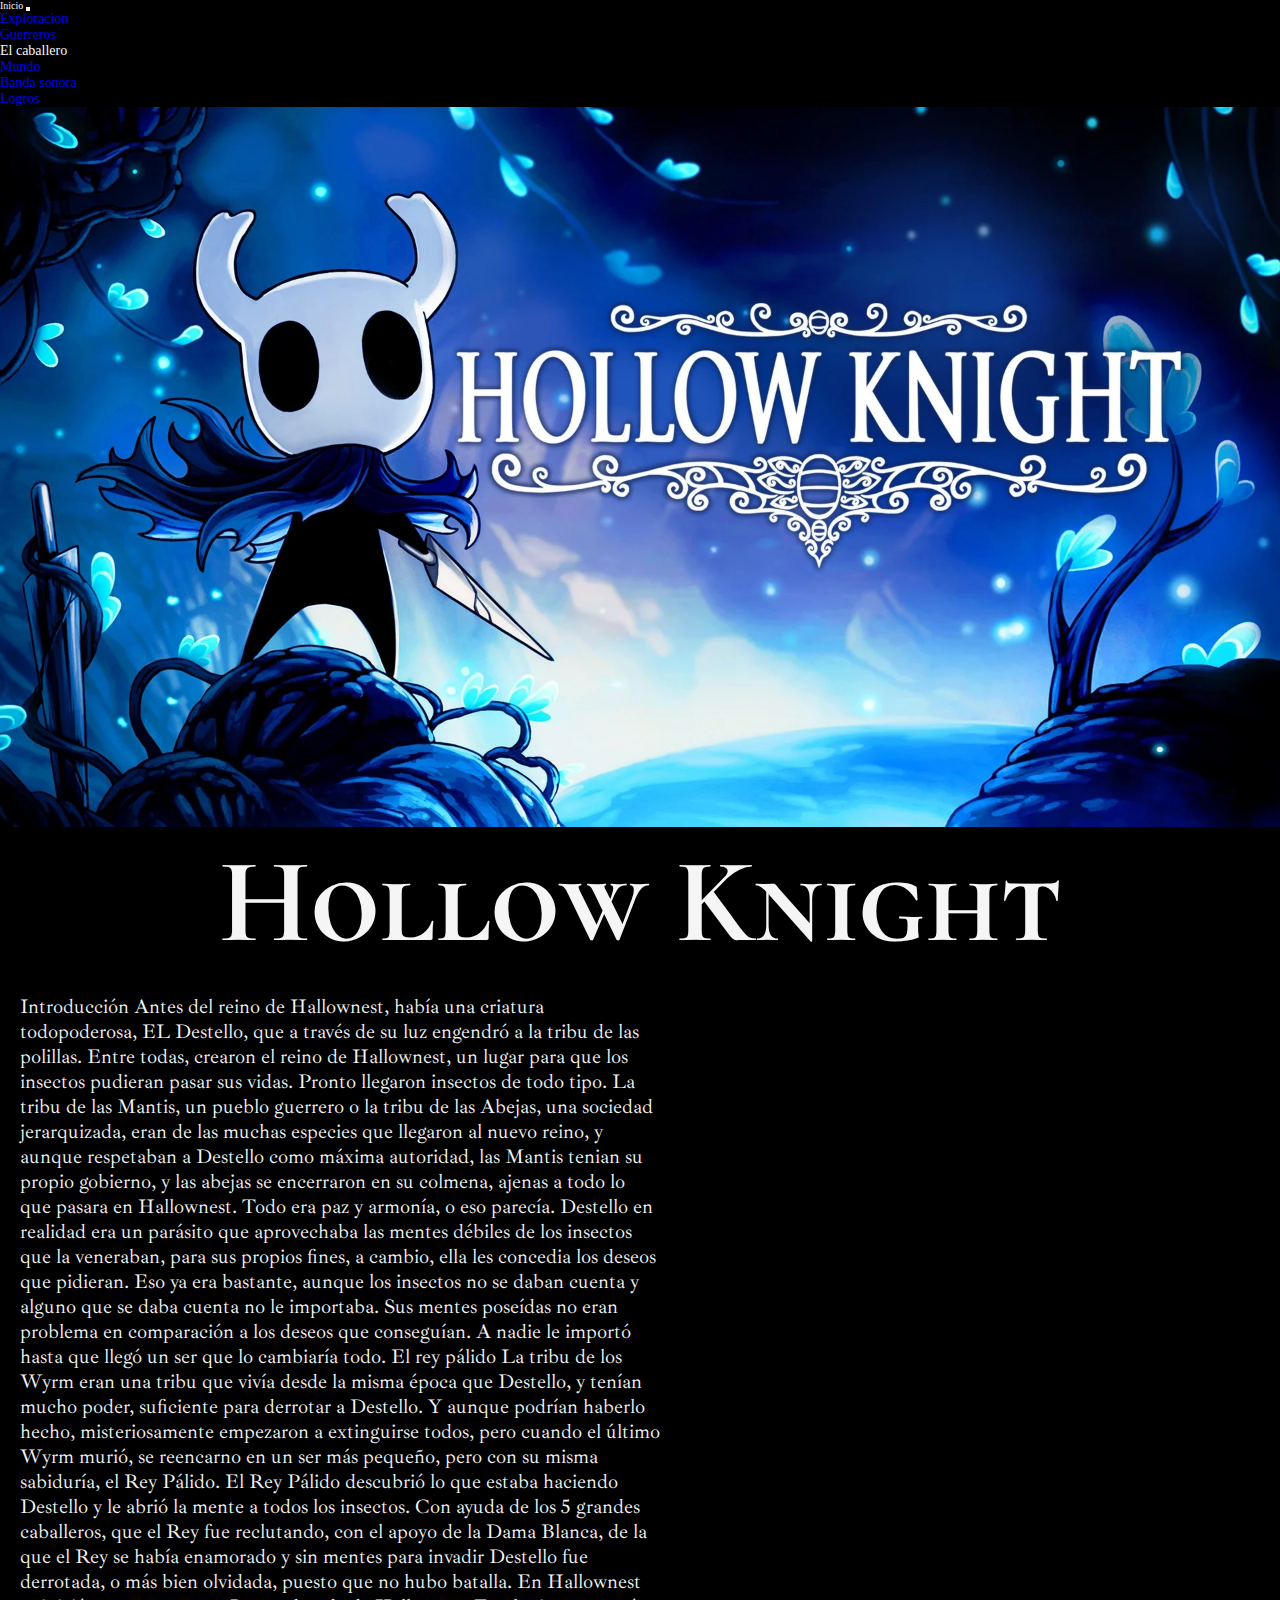
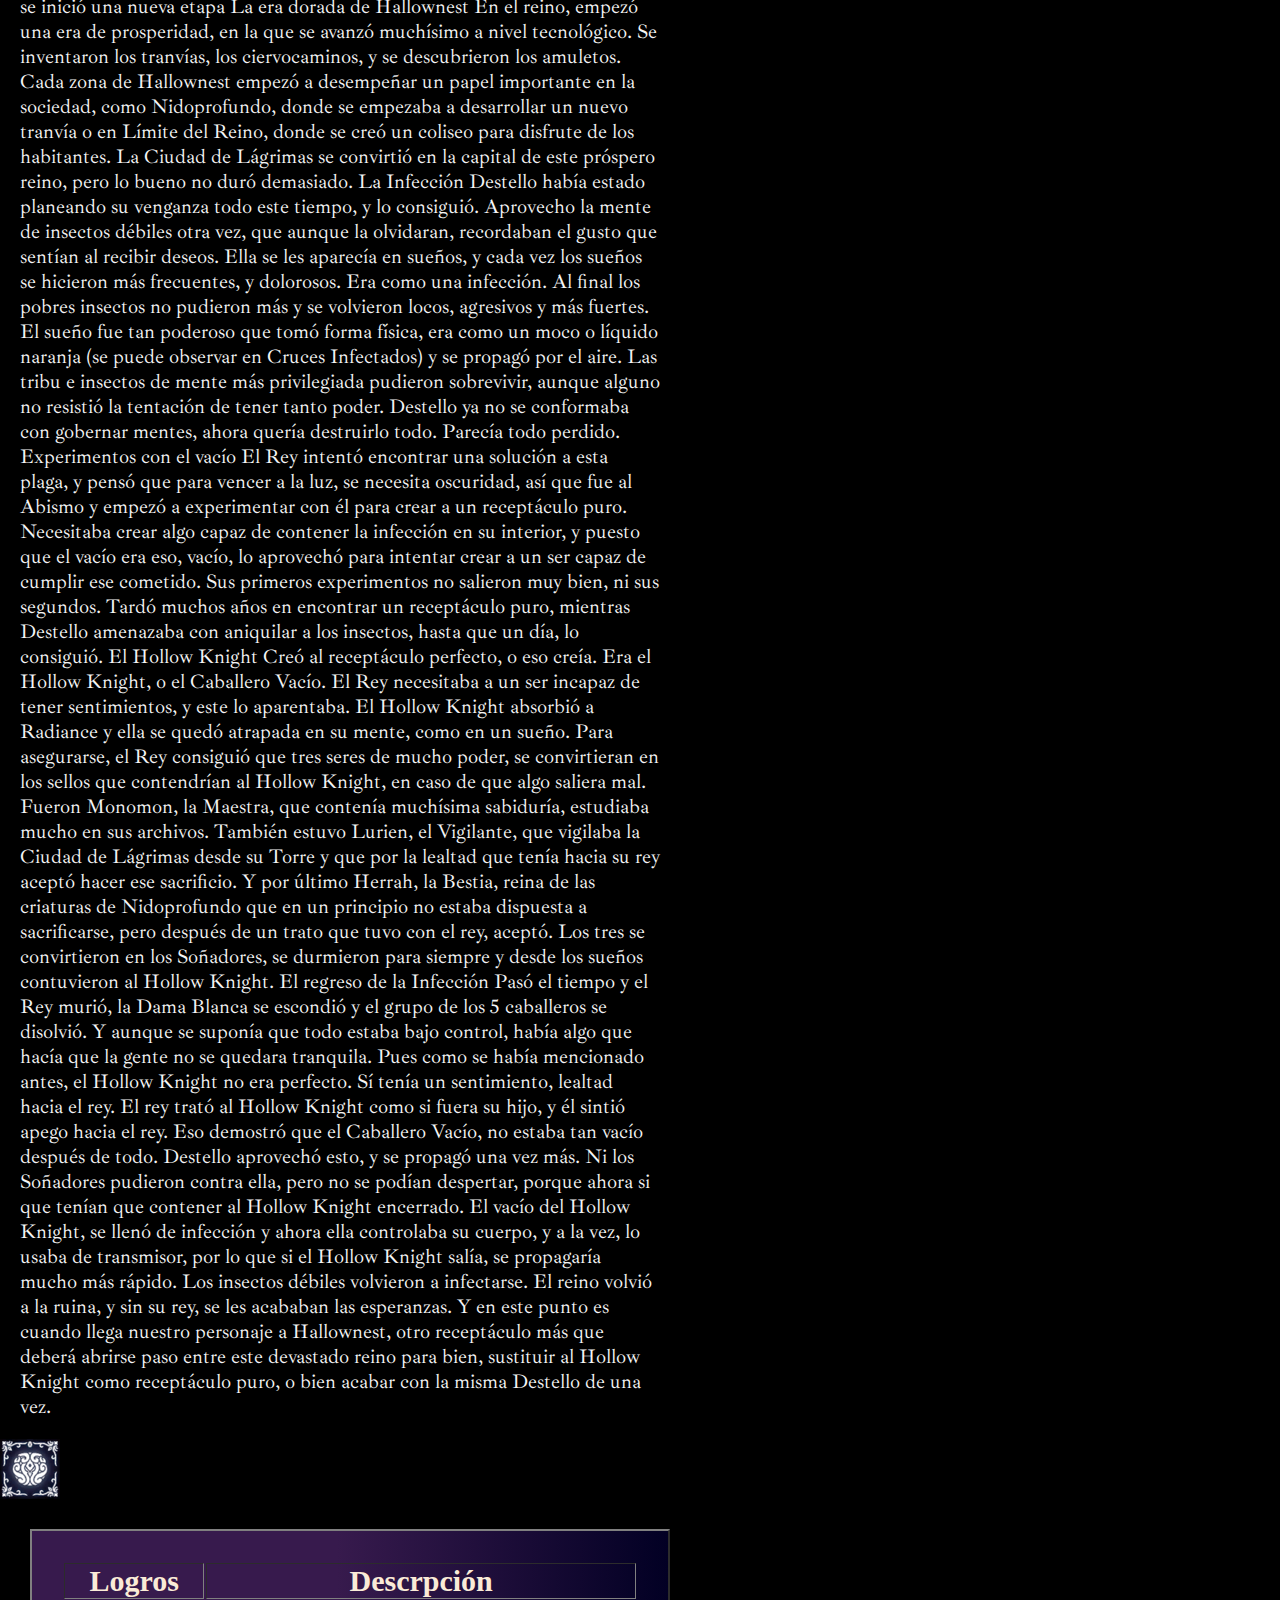
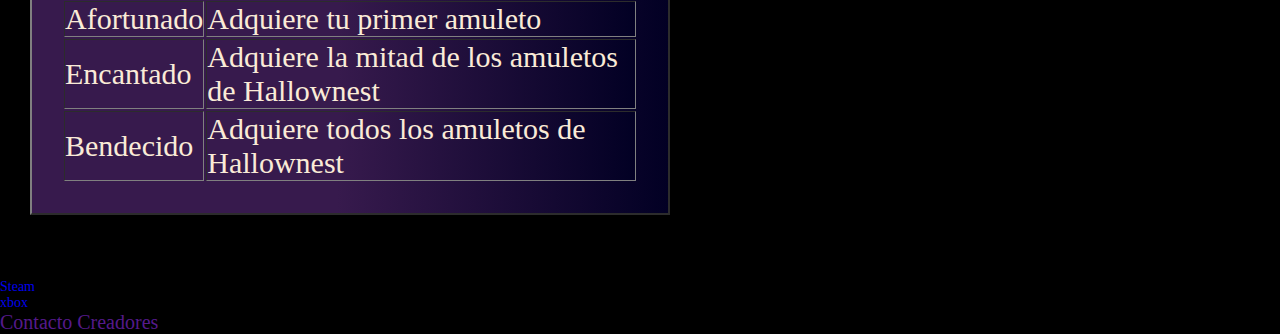
<file: index.html>
<!DOCTYPE html>
<html lang="en">
<head>
    <meta charset="UTF-8">
    <meta http-equiv="X-UA-Compatible" content="IE=edge">
    <meta name="viewport" content="width=device-width, initial-scale=1.0">
    <link rel="shortcut icon" href="./img/unnamed.png">
    <link rel="stylesheet" href="./css/style.css">
    <link rel="preconnect" href="https://fonts.googleapis.com">
    <link rel="preconnect" href="https://fonts.gstatic.com" crossorigin>
    <link href="https://fonts.googleapis.com/css2?family=Cormorant+SC:wght@300;400&family=Ibarra+Real+Nova:wght@400;500&display=swap" rel="stylesheet">
    <link href="https://cdn.jsdelivr.net/npm/bootstrap@5.1.3/dist/css/bootstrap.min.css" rel="stylesheet" 
    integrity="sha384-1BmE4kWBq78iYhFldvKuhfTAU6auU8tT94WrHftjDbrCEXSU1oBoqyl2QvZ6jIW3" crossorigin="anonymous">
    <link rel="stylesheet" href="https://fonts.googleapis.com/css2?family=Material+Symbols+Outlined:opsz,wght,FILL,GRAD@20..48,100..700,0..1,-50..200" />
    <title>Hollow Knight</title>
</head>
<body class="colorFondo">    
    <nav class="navbar navbar-expand-lg colorFondoNavbar">
        <div class="container-fluid">
          <a class="navbar-brand cambioColor-links" href="#">Inicio</a>
          <button class="navbar-toggler" type="button" data-bs-toggle="collapse" data-bs-target="#navbarNav" aria-controls="navbarNav" aria-expanded="false" aria-label="Toggle navigation">
            <span class="navbar-toggler-icon"></span>
          </button>
          <div class="collapse navbar-collapse " id="navbarNav">
            <ul class="navbar-nav ">
              <li class="nav-item">
                <a class="nav-link  active" aria-current="page" href="./views/exploracion.html">Exploracion</a>
              </li>
              <li class="nav-item ">
                <a class="nav-link" href="./views/guerreros.html">Guerreros</a>
              </li>
              <li class="nav-item">
                <a class="nav-link cambioColor-links" href="./views/elCaballero.html">El caballero</a>
              </li>
              <li class="nav-item">
                <a class="nav-link" href="./views/mundo.html">Mundo</a>
              </li>
              <li class="nav-item">
                <a class="nav-link" href="./views/bandaSonora.html">Banda sonora</a>
              </li>
              <li class="nav-item">
                <a class="nav-link" href="#pie">Logros</a>
              </li>
            </ul>
          </div>
        </div>
      </nav>
              <img class=imagenPrincipal src="./img/IMAGENPRINCIPALHK.webp" alt="">
          <h1 class="titulo">Hollow Knight</h1>

    <main>    
    <section>
        <p class="introduccion" >Introducción
            Antes del reino de Hallownest, había una criatura todopoderosa, EL Destello, que a través de su luz engendró a la tribu de las polillas. Entre todas, crearon el reino de Hallownest, un lugar para que los insectos pudieran pasar sus vidas. Pronto llegaron insectos de todo tipo. La tribu de las Mantis, un pueblo guerrero o la tribu de las Abejas, una sociedad jerarquizada, eran de las muchas especies que llegaron al nuevo reino, y aunque respetaban a Destello como máxima autoridad, las Mantis tenian su propio gobierno, y las abejas se encerraron en su colmena, ajenas a todo lo que pasara en Hallownest.
            
            Todo era paz y armonía, o eso parecía.
            
            Destello en realidad era un parásito que aprovechaba las mentes débiles de los insectos que la veneraban, para sus propios fines, a cambio, ella les concedia los deseos que pidieran. Eso ya era bastante, aunque los insectos no se daban cuenta y alguno que se daba cuenta no le importaba. Sus mentes poseídas no eran problema en comparación a los deseos que conseguían. A nadie le importó hasta que llegó un ser que lo cambiaría todo.
            
            El rey pálido
            La tribu de los Wyrm eran una tribu que vivía desde la misma época que Destello, y tenían mucho poder, suficiente para derrotar a Destello. Y aunque podrían haberlo hecho, misteriosamente empezaron a extinguirse todos, pero cuando el último Wyrm murió, se reencarno en un ser más pequeño, pero con su misma sabiduría, el Rey Pálido.
            
            El Rey Pálido descubrió lo que estaba haciendo Destello y le abrió la mente a todos los insectos. Con ayuda de los 5 grandes caballeros, que el Rey fue reclutando, con el apoyo de la Dama Blanca, de la que el Rey se había enamorado y sin mentes para invadir Destello fue derrotada, o más bien olvidada, puesto que no hubo batalla. En Hallownest se inició una nueva etapa
            
            La era dorada de Hallownest
            En el reino, empezó una era de prosperidad, en la que se avanzó muchísimo a nivel tecnológico. Se inventaron los tranvías, los ciervocaminos, y se descubrieron los amuletos. Cada zona de Hallownest empezó a desempeñar un papel importante en la sociedad, como Nidoprofundo, donde se empezaba a desarrollar un nuevo tranvía o en Límite del Reino, donde se creó un coliseo para disfrute de los habitantes. La Ciudad de Lágrimas se convirtió en la capital de este próspero reino, pero lo bueno no duró demasiado.
            
            La Infección
            Destello había estado planeando su venganza todo este tiempo, y lo consiguió. Aprovecho la mente de insectos débiles otra vez, que aunque la olvidaran, recordaban el gusto que sentían al recibir deseos. Ella se les aparecía en sueños, y cada vez los sueños se hicieron más frecuentes, y dolorosos. Era como una infección. Al final los pobres insectos no pudieron más y se volvieron locos, agresivos y más fuertes. El sueño fue tan poderoso que tomó forma física, era como un moco o líquido naranja (se puede observar en Cruces Infectados) y se propagó por el aire. Las tribu e insectos de mente más privilegiada pudieron sobrevivir, aunque alguno no resistió la tentación de tener tanto poder. Destello ya no se conformaba con gobernar mentes, ahora quería destruirlo todo. Parecía todo perdido.
            
            Experimentos con el vacío
            El Rey intentó encontrar una solución a esta plaga, y pensó que para vencer a la luz, se necesita oscuridad, así que fue al Abismo y empezó a experimentar con él para crear a un receptáculo puro. Necesitaba crear algo capaz de contener la infección en su interior, y puesto que el vacío era eso, vacío, lo aprovechó para intentar crear a un ser capaz de cumplir ese cometido. Sus primeros experimentos no salieron muy bien, ni sus segundos. Tardó muchos años en encontrar un receptáculo puro, mientras Destello amenazaba con aniquilar a los insectos, hasta que un día, lo consiguió.
            
            El Hollow Knight
            Creó al receptáculo perfecto, o eso creía. Era el Hollow Knight, o el Caballero Vacío. El Rey necesitaba a un ser incapaz de tener sentimientos, y este lo aparentaba. El Hollow Knight absorbió a Radiance y ella se quedó atrapada en su mente, como en un sueño. Para asegurarse, el Rey consiguió que tres seres de mucho poder, se convirtieran en los sellos que contendrían al Hollow Knight, en caso de que algo saliera mal. Fueron Monomon, la Maestra, que contenía muchísima sabiduría, estudiaba mucho en sus archivos. También estuvo Lurien, el Vigilante, que vigilaba la Ciudad de Lágrimas desde su Torre y que por la lealtad que tenía hacia su rey aceptó hacer ese sacrificio. Y por último Herrah, la Bestia, reina de las criaturas de Nidoprofundo que en un principio no estaba dispuesta a sacrificarse, pero después de un trato que tuvo con el rey, aceptó. Los tres se convirtieron en los Soñadores, se durmieron para siempre y desde los sueños contuvieron al Hollow Knight.
            
            El regreso de la Infección
            Pasó el tiempo y el Rey murió, la Dama Blanca se escondió y el grupo de los 5 caballeros se disolvió. Y aunque se suponía que todo estaba bajo control, había algo que hacía que la gente no se quedara tranquila. Pues como se había mencionado antes, el Hollow Knight no era perfecto. Sí tenía un sentimiento, lealtad hacia el rey. El rey trató al Hollow Knight como si fuera su hijo, y él sintió apego hacia el rey. Eso demostró que el Caballero Vacío, no estaba tan vacío después de todo. Destello aprovechó esto, y se propagó una vez más. Ni los Soñadores pudieron contra ella, pero no se podían despertar, porque ahora si que tenían que contener al Hollow Knight encerrado. El vacío del Hollow Knight, se llenó de infección y ahora ella controlaba su cuerpo, y a la vez, lo usaba de transmisor, por lo que si el Hollow Knight salía, se propagaría mucho más rápido. Los insectos débiles volvieron a infectarse. El reino volvió a la ruina, y sin su rey, se les acababan las esperanzas.
            
            Y en este punto es cuando llega nuestro personaje a Hallownest, otro receptáculo más que deberá abrirse paso entre este devastado reino para bien, sustituir al Hollow Knight como receptáculo puro, o bien acabar con la misma Destello de una vez.</p>
        </section>

        <table class="tablaLogros" border="2px" class="tableAchievements" id="pie">
            <thead>
                <tr>
                    <th>Logros</th>
                    <th>Descrpción</th>
                </tr>
            </thead>
           
            <tbody class="tablaLogros">
                <tr>
                    <img class=logroUno src="./img/afortunadologro.webp" alt="">
                    <td> Afortunado</td>
                    <td>Adquiere tu primer amuleto</td>
                </tr>
                <tr>
                    <td>Encantado</td>
                    <td>Adquiere la mitad de los amuletos de Hallownest</td>
                </tr>
                <tr>
                    <td>Bendecido</td>
                    <td>Adquiere todos los amuletos de Hallownest</td>
                </tr>
            </tbody>
        </table>
        <nav class="whoYouCanGet">
            <ol>Como conseguir el juego</ol>
            <li><a href="https://store.steampowered.com/app/367520/Hollow_Knight/">Steam</a></li>
            <li><a href="https://www.xbox.com/es-AR/games/store/hollow-knight-edicion-corazon-vacio/9mw9469v91lm">xbox</a></li>   
        </nav>

    </main>
    

<style>
    .material-symbols-outlined {
      font-variation-settings:
      'FILL' 0,
      'wght' 400,
      'GRAD' 0,
      'opsz' 48
    }
    </style>
<footer>
    <a href="">Contacto</a>
    <a href="">Creadores</a>
</footer>
<script src="https://cdn.jsdelivr.net/npm/bootstrap@5.1.3/dist/js/bootstrap.bundle.min.js" 
integrity="sha384-ka7Sk0Gln4gmtz2MlQnikT1wXgYsOg+OMhuP+IlRH9sENBO0LRn5q+8nbTov4+1p" crossorigin="anonymous"></script>
</body>
</html>
</file>
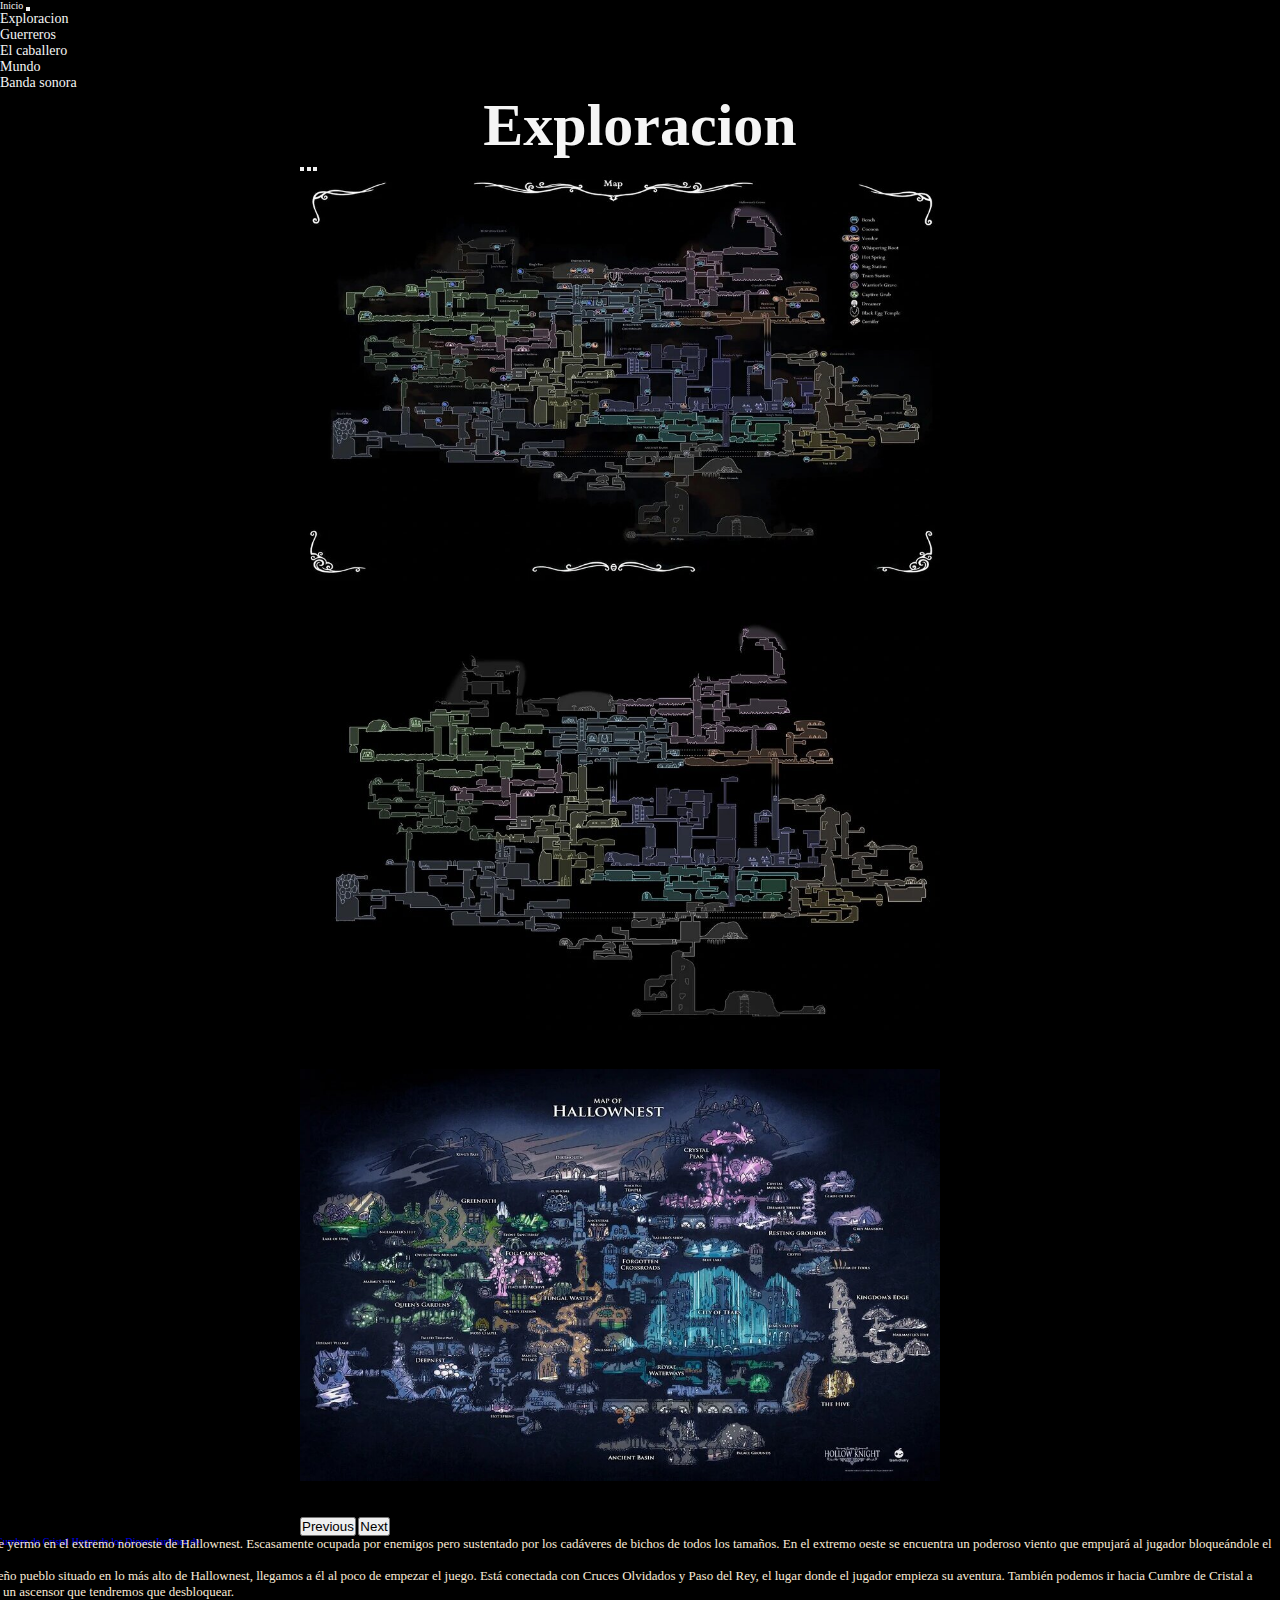
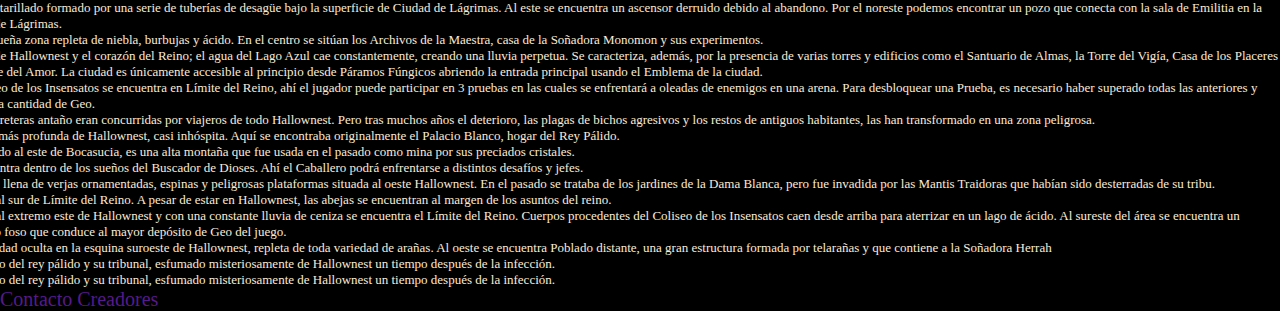
<file: views/exploracion.html>
<!DOCTYPE html>
<html lang="en">
<head>
    <meta charset="UTF-8">
    <meta http-equiv="X-UA-Compatible" content="IE=edge">
    <meta name="viewport" content="width=device-width, initial-scale=1.0">
    <link rel="stylesheet" href="../css/style.css">
    <link href="https://cdn.jsdelivr.net/npm/bootstrap@5.1.3/dist/css/bootstrap.min.css" rel="stylesheet" 
    integrity="sha384-1BmE4kWBq78iYhFldvKuhfTAU6auU8tT94WrHftjDbrCEXSU1oBoqyl2QvZ6jIW3" crossorigin="anonymous">
    <title>Document</title>
</head>

<body class="bodyExploracion">
    <div class="exploracionMapa">
        <nav class="navbar navbar-expand-lg colorFondoNavbar">
            <div class="container-fluid">
              <a class="navbar-brand cambioColor-links" href="../index.html">Inicio</a>
              <button class="navbar-toggler" type="button" data-bs-toggle="collapse" data-bs-target="#navbarNav" aria-controls="navbarNav" aria-expanded="false" aria-label="Toggle navigation">
                <span class="navbar-toggler-icon"></span>
              </button>
              <div class="collapse navbar-collapse " id="navbarNav">
                <ul class="navbar-nav ">
                  <li class="nav-item">
                    <a class="nav-link cambioColor-links active" aria-current="page" href="../views/exploracion.html">Exploracion</a>
                  </li>
                  <li class="nav-item ">
                    <a class="nav-link cambioColor-links" href="../views/guerreros.html">Guerreros</a>
                  </li>
                  <li class="nav-item">
                    <a class="nav-link cambioColor-links" href="../views/elCaballero.html">El caballero</a>
                  </li>
                  <li class="nav-item">
                    <a class="nav-link cambioColor-links" href="../views/mundo.html">Mundo</a>
                  </li>
                  <li class="nav-item">
                    <a class="nav-link cambioColor-links" href="../views/bandaSonora.html">Banda sonora</a>
                  </li>
                </ul>
              </div>
            </div>
          </nav>
          <h1 class="tituloExploracion">Exploracion</h1>  
        <section class="container ">
          <div id="carouselExampleCaptions" class="carousel slide col-6 posicionSlide" data-bs-ride="carousel">
                <div class="carousel-indicators">
                  <button type="button" data-bs-target="#carouselExampleCaptions" data-bs-slide-to="0" class="active" aria-current="true" aria-label="Slide 1"></button>
                  <button type="button" data-bs-target="#carouselExampleCaptions" data-bs-slide-to="1" aria-label="Slide 2"></button>
                  <button type="button" data-bs-target="#carouselExampleCaptions" data-bs-slide-to="2" aria-label="Slide 3"></button>
                </div>
                <div class="carousel-inner">
                  <div class="carousel-item active">
                    <img src="../img/Map.jpg" class="d-block w-100" alt="...">
                    <div class="carousel-caption d-none d-md-block">
                      <h5 class="tamañoPrimerSlide">Mapa con Marcadores</h5>
                      <p>Mapa completo con anotaciones de los distintos lugares del mapa.</p>
                    </div>
                  </div>
                  <div class="carousel-item">
                    <img src="../img/Clean_Map.jpg" class="d-block w-100" alt="...">
                    <div class="carousel-caption d-none d-md-block">
                      <h5 class="tamañoSegundoSlide">Mapa Limpio</h5>
                      <p>Mapa completo sin ninguna anotacion.</p>
                    </div>
                  </div>
                  <div class="carousel-item">
                    <img src="../img/Map_Artwork.jpg" class="d-block w-100" alt="...">
                    <div class="carousel-caption d-none d-md-block">
                      <h5 class="tamañoTercerSlide">Mapa de la Comunidad</h5>
                      <p>Mapa ilustrado por Kickstarter.</p>
                    </div>
                  </div>
                </div>
                <button class="carousel-control-prev" type="button" data-bs-target="#carouselExampleCaptions" data-bs-slide="prev">
                  <span class="carousel-control-prev-icon" aria-hidden="true"></span>
                  <span class="visually-hidden">Previous</span>
                </button>
                <button class="carousel-control-next" type="button" data-bs-target="#carouselExampleCaptions" data-bs-slide="next">
                  <span class="carousel-control-next-icon" aria-hidden="true"></span>
                  <span class="visually-hidden">Next</span>
                </button>
              </div>
              <div class="row zonasMapaTabla">
                <div class="col-4 zonasMapaTabla">
                  <div class="list-group" id="list-tab" role="tablist">
                    <a class="list-group-item list-group-item-action active" id="list-home-list" data-bs-toggle="list" href="#list-home" role="tab" aria-controls="list-home">Acantilados Aulladores</a>
                    <a class="list-group-item list-group-item-action" id="list-profile-list" data-bs-toggle="list" href="#list-profile" role="tab" aria-controls="list-profile">Bocasucia</a>
                    <a class="list-group-item list-group-item-action" id="list-messages-list" data-bs-toggle="list" href="#list-messages" role="tab" aria-controls="list-messages">Canales Reales</a>
                    <a class="list-group-item list-group-item-action" id="list-settings-list" data-bs-toggle="list" href="#list-settings" role="tab" aria-controls="list-settings">Cañón nublado</a>
                    <a class="list-group-item list-group-item-action" id="list-settings-list" data-bs-toggle="list" href="#list-settings" role="tab" aria-controls="list-settings">Ciudad De Lágrimas</a>
                    <a class="list-group-item list-group-item-action" id="list-settings-list" data-bs-toggle="list" href="#list-settings" role="tab" aria-controls="list-settings">Coliseo de los Insensatos</a>
                    <a class="list-group-item list-group-item-action" id="list-settings-list" data-bs-toggle="list" href="#list-settings" role="tab" aria-controls="list-settings">Cruces Olvidados</a>
                    <a class="list-group-item list-group-item-action" id="list-settings-list" data-bs-toggle="list" href="#list-settings" role="tab" aria-controls="list-settings">Cuenca Antigua</a>
                    <a class="list-group-item list-group-item-action" id="list-settings-list" data-bs-toggle="list" href="#list-settings" role="tab" aria-controls="list-settings">Cumbre de Cristal</a>
                    <a class="list-group-item list-group-item-action" id="list-settings-list" data-bs-toggle="list" href="#list-settings" role="tab" aria-controls="list-settings">Hogar de los Dioses</a>
                    <a class="list-group-item list-group-item-action" id="list-settings-list" data-bs-toggle="list" href="#list-settings" role="tab" aria-controls="list-settings">Jardines de la Reina</a>
                    <a class="list-group-item list-group-item-action" id="list-settings-list" data-bs-toggle="list" href="#list-settings" role="tab" aria-controls="list-settings">La Colmena</a>
                    <a class="list-group-item list-group-item-action" id="list-settings-list" data-bs-toggle="list" href="#list-settings" role="tab" aria-controls="list-settings">Límite del Reino</a>
                    <a class="list-group-item list-group-item-action" id="list-settings-list" data-bs-toggle="list" href="#list-settings" role="tab" aria-controls="list-settings">Nido Profundo</a>
                    <a class="list-group-item list-group-item-action" id="list-settings-list" data-bs-toggle="list" href="#list-settings" role="tab" aria-controls="list-settings">Palacio Blanco</a>
                    <a class="list-group-item list-group-item-action" id="list-settings-list" data-bs-toggle="list" href="#list-settings" role="tab" aria-controls="list-settings">Páramos Fúngicos</a>
                    <a class="list-group-item list-group-item-action" id="list-settings-list" data-bs-toggle="list" href="#list-settings" role="tab" aria-controls="list-settings">Sendero Verde</a>
                    <a class="list-group-item list-group-item-action" id="list-settings-list" data-bs-toggle="list" href="#list-settings" role="tab" aria-controls="list-settings">Tierras de Reposo</a>
                    

                </div>
                </div>
                <div class="col-8 descripcionZonasMapa">
                  <div class="tab-content" id="nav-tabContent">
                    <div class="tab-pane fade show active" id="list-home" role="tabpanel" aria-labelledby="list-home-list">Un paraje yermo en el extremo noroeste de Hallownest. Escasamente ocupada por enemigos pero sustentado por los cadáveres de bichos de todos los tamaños. En el extremo oeste se encuentra un poderoso viento que empujará al jugador bloqueándole el paso.</div>
                    <div class="tab-pane fade" id="list-profile" role="tabpanel" aria-labelledby="list-profile-list">Un pequeño pueblo situado en lo más alto de Hallownest, llegamos a él al poco de empezar el juego.
                        Está conectada con Cruces Olvidados y Paso del Rey, el lugar donde el jugador empieza su aventura. También podemos ir hacia Cumbre de Cristal a través de un ascensor que tendremos que desbloquear.</div>
                    <div class="tab-pane fade" id="list-messages" role="tabpanel" aria-labelledby="list-messages-list">Un alcantarillado formado por una serie de tuberías de desagüe bajo la superficie de Ciudad de Lágrimas. Al este se encuentra un ascensor derruido debido al abandono. Por el noreste podemos encontrar un pozo que conecta con la sala de Emilitia en la Ciudad de Lágrimas.</div>
                    <div class="tab-pane fade" id="list-settings" role="tabpanel" aria-labelledby="list-settings-list">Una pequeña zona repleta de niebla, burbujas y ácido. En el centro se sitúan los Archivos de la Maestra, casa de la Soñadora Monomon y sus experimentos.</div>
                    <div class="tab-pane fade" id="list-settings" role="tabpanel" aria-labelledby="list-settings-list">Capital de Hallownest y el corazón del Reino; el agua del Lago Azul cae constantemente, creando una lluvia perpetua. Se caracteriza, además, por la presencia de varias torres y edificios como el Santuario de Almas, la Torre del Vigía, Casa de los Placeres y la Torre del Amor. La ciudad es únicamente accesible al principio desde Páramos Fúngicos abriendo la entrada principal usando el Emblema de la ciudad.</div>
                    <div class="tab-pane fade" id="list-settings" role="tabpanel" aria-labelledby="list-settings-list">El Coliseo de los Insensatos se encuentra en Límite del Reino, ahí el jugador puede participar en 3 pruebas en las cuales se enfrentará a oleadas de enemigos en una arena. Para desbloquear una Prueba, es necesario haber superado todas las anteriores y pagar una cantidad de Geo.</div>
                    <div class="tab-pane fade" id="list-settings" role="tabpanel" aria-labelledby="list-settings-list">Estas carreteras antaño eran concurridas por viajeros de todo Hallownest. Pero tras muchos años el deterioro, las plagas de bichos agresivos y los restos de antiguos habitantes, las han transformado en una zona peligrosa.</div>
                    <div class="tab-pane fade" id="list-settings" role="tabpanel" aria-labelledby="list-settings-list">La zona más profunda de Hallownest, casi inhóspita. Aquí se encontraba originalmente el Palacio Blanco, hogar del Rey Pálido.</div>
                    <div class="tab-pane fade" id="list-settings" role="tabpanel" aria-labelledby="list-settings-list">Localizado al este de Bocasucia, es una alta montaña que fue usada en el pasado como mina por sus preciados cristales.</div>
                    <div class="tab-pane fade" id="list-settings" role="tabpanel" aria-labelledby="list-settings-list">Se encuentra dentro de los sueños del Buscador de Dioses. Ahí el Caballero podrá enfrentarse a distintos desafíos y jefes.</div>
                    <div class="tab-pane fade" id="list-settings" role="tabpanel" aria-labelledby="list-settings-list">Una área llena de verjas ornamentadas, espinas y peligrosas plataformas situada al oeste Hallownest. En el pasado se trataba de los jardines de la Dama Blanca, pero fue invadida por las Mantis Traidoras que habían sido desterradas de su tribu.</div>
                    <div class="tab-pane fade" id="list-settings" role="tabpanel" aria-labelledby="list-settings-list">Situada al sur de Límite del Reino. A pesar de estar en Hallownest, las abejas se encuentran al margen de los asuntos del reino.</div>
                    <div class="tab-pane fade" id="list-settings" role="tabpanel" aria-labelledby="list-settings-list">Sitúada al extremo este de Hallownest y con una constante lluvia de ceniza se encuentra el Límite del Reino. Cuerpos procedentes del Coliseo de los Insensatos caen desde arriba para aterrizar en un lago de ácido. Al sureste del área se encuentra un profundo foso que conduce al mayor depósito de Geo del juego.</div>
                    <div class="tab-pane fade" id="list-settings" role="tabpanel" aria-labelledby="list-settings-list">Profundidad oculta en la esquina suroeste de Hallownest, repleta de toda variedad de arañas. Al oeste se encuentra Poblado distante, una gran estructura formada por telarañas y que contiene a la Soñadora Herrah</div>
                    <div class="tab-pane fade" id="list-settings" role="tabpanel" aria-labelledby="list-settings-list">El palacio del rey pálido y su tribunal, esfumado misteriosamente de Hallownest un tiempo después de la infección.</div>
                    <div class="tab-pane fade" id="list-settings" role="tabpanel" aria-labelledby="list-settings-list">El palacio del rey pálido y su tribunal, esfumado misteriosamente de Hallownest un tiempo después de la infección.</div>
                  </div>
                </div>
              </div>
<footer>
    <a href="">Contacto</a>
    <a href="">Creadores</a>
</footer>
<script src="https://cdn.jsdelivr.net/npm/bootstrap@5.1.3/dist/js/bootstrap.bundle.min.js" 
integrity="sha384-ka7Sk0Gln4gmtz2MlQnikT1wXgYsOg+OMhuP+IlRH9sENBO0LRn5q+8nbTov4+1p" crossorigin="anonymous"></script>
</body>
</html>
</file>
<file: css/style.css>
html{
    font-size: 62.5%;
}


*{
    padding: 0;
    margin: 0;
}


body{
    background-color: black;
}
.colorFondo{
    background-color: black;
}
nav{
    background-color: black;
}
a{
    text-decoration: none;
}
.titulo{
    font-size: 12rem;
    color: whitesmoke;
    background-color: black;
    text-align: center;
    font-family: 'Cormorant SC', serif;
    padding: 0;
}

main{
    background-color: black;
    grid-area: main;
}
main section p{
    background-color: black;
    font-size: 20px;
    font-family: 'Ibarra Real Nova', serif;
    color: whitesmoke;
    margin: 2rem;
    padding: 0;
    width: 50%;      
}
section{
    grid-area: sec;
}
footer{
    font-size: 20px;
    color: white;
    grid-area: footer;
    background-color: black;
}

.tablaLogros{
    color: antiquewhite;
    background-color: grey;
    position: relative;
    font-size: 30px;
    width: 50%;
    margin: 3rem;
    padding: 3rem;
    background: rgb(55,26,77);
    background: linear-gradient(90deg, rgba(55,26,77,1) 48%, rgba(2,0,36,1) 100%, rgba(124,0,255,1) 100%);
}

ul {
    list-style: none;
    font-size:0 /* truco por el uso de inline-block*/
 }
 li {
    
    width: 25%;
    position:relative;
    font-size: 14px
 }
 ul ul {
    position: absolute;
    display: none;
 }
 ul ul li {
    display: block;
 }
 ul li:hover ul {
    display:block;
 }

 .listaBanda{
    border: 1px solid black;
    list-style: none;
    background-repeat: no-repeat;
    background-size: contain;
    padding: 0.3rem 0.6rem;
    margin: 0 0.8rem;
}
.listaBanda header nav ul li:hover{

    background-color: midnightblue;
    color: whitesmoke;
    
}


.whoYouCanGet{

    font-size: 30px;
}
.holaProbando{
    font-size: 130px;
}
img{
    width: 100%;
}
#mapa{
    width: auto;
    margin-left: 30rem;
    padding: 15rem;
    border-radius: 3rem;
}
.exploracionMapa h1{
    font-size: 6rem;
    color: whitesmoke;
    text-align: center;
    font-family: 'Ibarra Real Nova', serif;
}


@media screen and (max-width: 768px) {
    div{
        grid-template-columns: 1fr 1fr;
        grid-template-rows: 1fr 1fr 1fr 1fr;
        grid-template-areas: "main main"
                             "footer footer"
                             "header header"  
                            "creacion creacion";
    }
    
}
.logroUno{
    display: flex;
    width: auto;
}
.box{
    display: flex;
    transition: all 3s;
    margin-left: 65rem;

}
.box:hover{
    
    transform: scale(2);
    
}
.elCaballero{
    color: whitesmoke;
    background-color: black;
    text-align: center;
    font-family: 'Cormorant SC', serif;
    font-size: 3rem;
    width: 50%;
    margin: 2rem;
    padding: 2rem;
}
.elCaballero header{
    grid-area: header;
    background-color: black;
}
.elCaballero div{
    grid-area: div;
    background-color: black;
}

@media screen and (max-width: 768px) {
    
    .elCaballero{
        grid-template-columns: 1fr 1fr;
    grid-template-rows: 1fr 1fr 1fr;
    grid-template-areas: "header div "
                         "div div ";
    }
}
.zonaMapaGrid{
    background-color: black;
    display: grid;
    grid-template-columns: 100px;
    grid-template-rows: 40px;
    margin: 0;
    grid-row-gap: 1px;
    grid-column-gap: 10px;
    color: whitesmoke;
    font-size: 15px;
    position: absolute;
    margin-top: -50rem;
    margin-left: 20rem;
    font-family: 'Cormorant SC', serif;
    
}
.zonaMapaGrid h1{
    color: whitesmoke;
    font-family: 'Cormorant SC', serif;
    font-size: 20px;

}
.zonaMapaGrid h1 p{
    color: whitesmoke;
}
.cambioColor-links{
    color: whitesmoke;
    
}

.tituloExploracion{
    color: whitesmoke;
    background-color: black;
    text-align: center;
}
.bodyExploracion{
    background-color: black;
}
.tamañoPrimerSlide{
    font-size: 20px;
}
.tamañoSegundoSlide{
    font-size: 20px;
}
.tamañoTercerSlide{
    font-size: 20px;
}
.posicionSlide{
    margin-left: 30rem;
    width: 50%;
}

.bandaSonoraTitulo{
    font-size: 50px;
    text-align: center;
    color: antiquewhite;
    font-family: 'Cormorant SC', serif;
}
.zonasMapaTabla{
    display: flex;
    margin-left: -30rem;
    margin-top: 0rem;

}
.descripcionZonasMapa{
    display: flex;
    margin-left: -25rem;
    color: antiquewhite;
    font-size: 13px;
}
</file>
